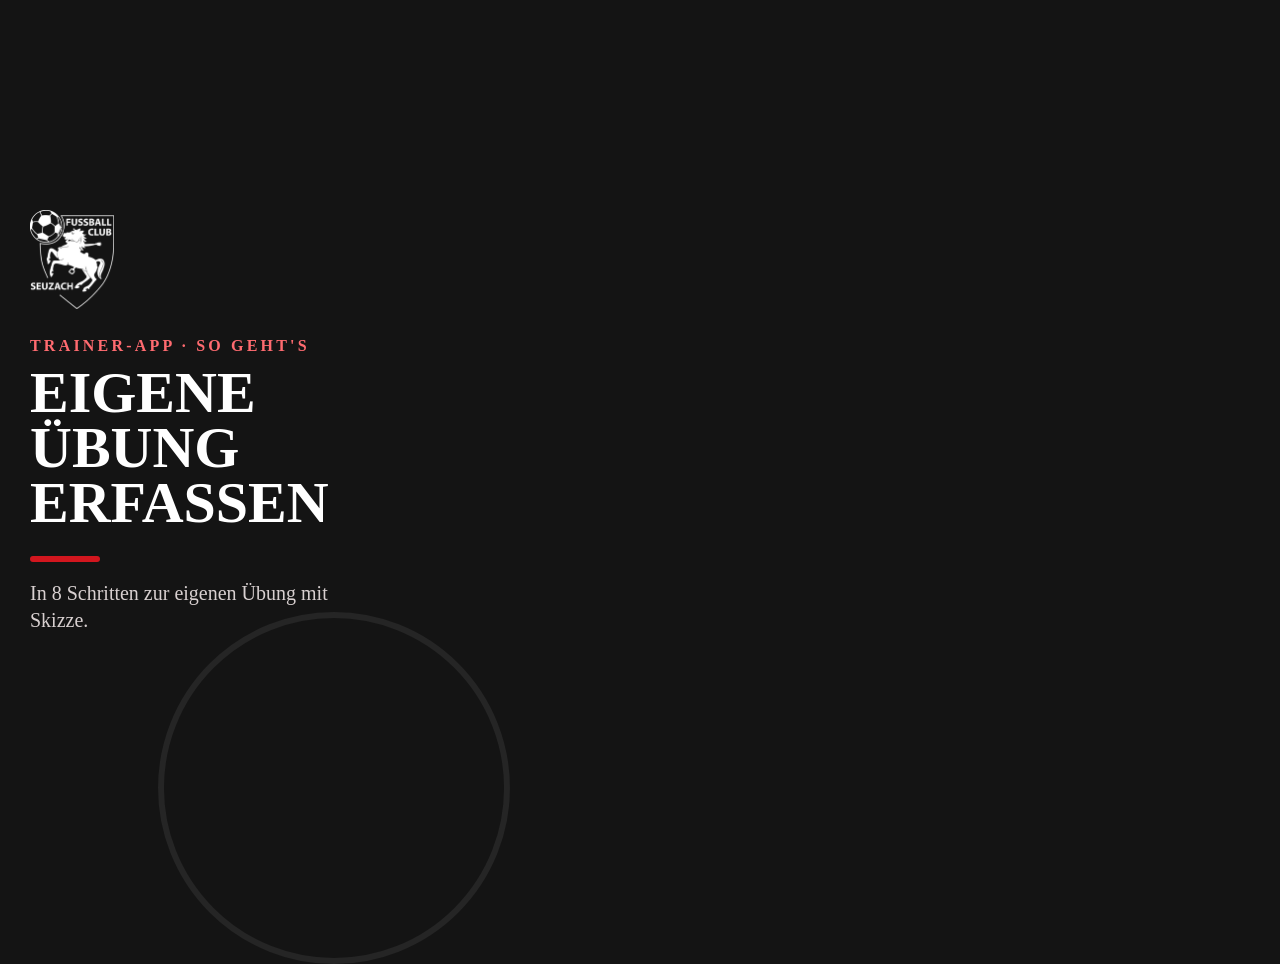
<file: tools/videos/intro.html>
<!doctype html><html><head><meta charset=utf-8><style>
body{margin:0;width:390px;height:844px;background:#141414;color:#fff;font-family:'Source Sans 3';display:flex;flex-direction:column;justify-content:center;padding:0 30px;box-sizing:border-box;position:relative;overflow:hidden}
body::after{content:"";position:absolute;right:-120px;bottom:-120px;width:340px;height:340px;border:6px solid rgba(255,255,255,.07);border-radius:50%}
img{width:84px;margin-bottom:26px}.ey{font-family:'Barlow Condensed';font-weight:700;letter-spacing:.2em;text-transform:uppercase;color:#FF6B70;font-size:16px;margin:0 0 8px}
h1{font-family:'Barlow Condensed';font-weight:800;text-transform:uppercase;font-size:58px;line-height:.95;margin:0}
p{font-size:20px;color:#d8d0d0;line-height:1.35;margin:18px 0 0}.bar{width:70px;height:6px;background:#D2161E;border-radius:3px;margin-top:26px}
</style></head><body><img src="[data-uri]"><p class=ey>Trainer-App · So geht's</p><h1>Eigene Übung erfassen</h1><div class=bar></div><p>In 8 Schritten zur eigenen Übung mit Skizze.</p></body></html>
</file>
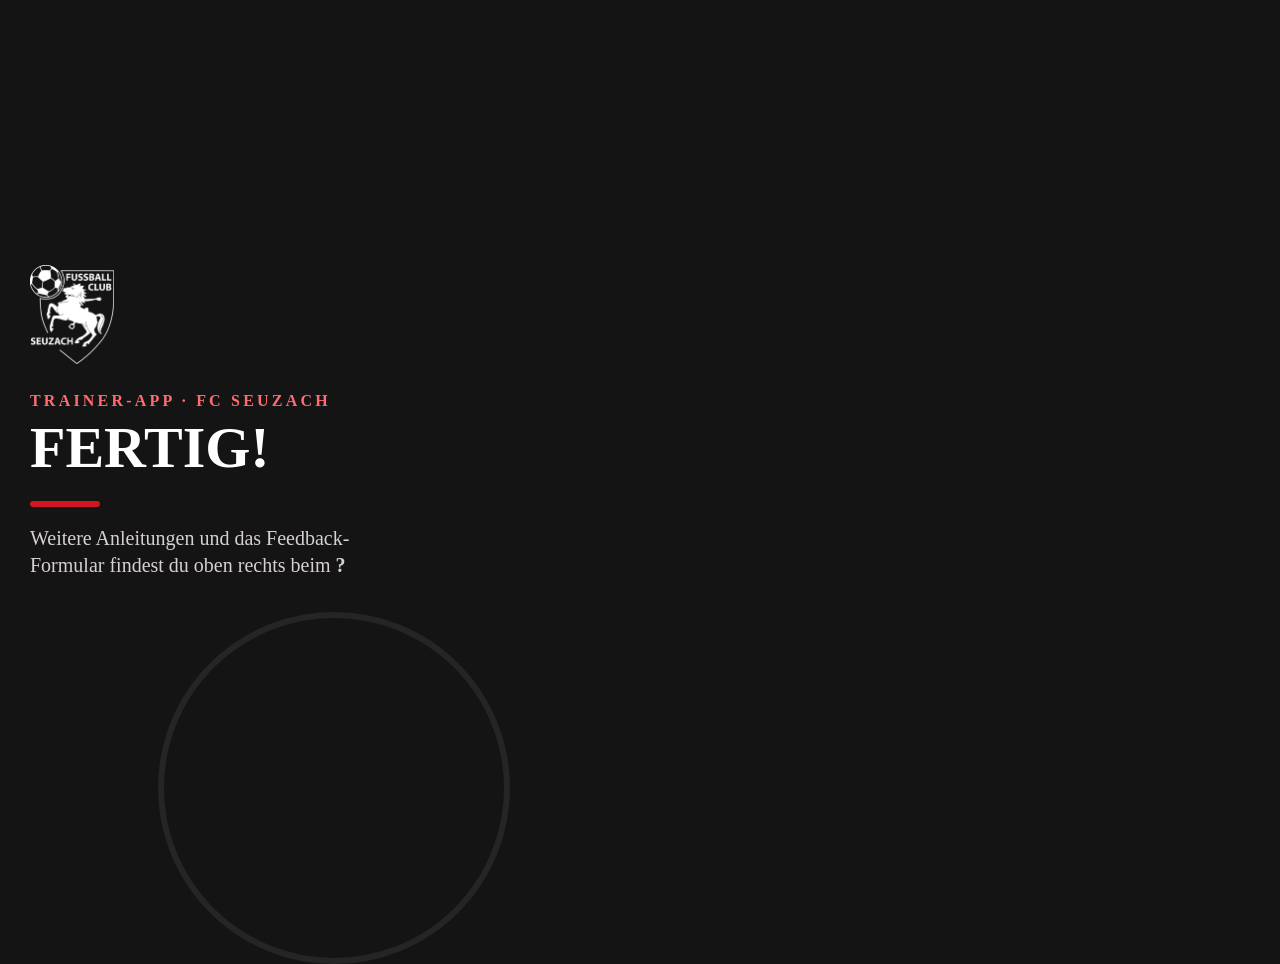
<file: tools/videos/outro.html>
<!doctype html><html><head><meta charset=utf-8><style>
body{margin:0;width:390px;height:844px;background:#141414;color:#fff;font-family:'Source Sans 3';display:flex;flex-direction:column;justify-content:center;padding:0 30px;box-sizing:border-box;position:relative;overflow:hidden}
body::after{content:"";position:absolute;right:-120px;bottom:-120px;width:340px;height:340px;border:6px solid rgba(255,255,255,.07);border-radius:50%}
img{width:84px;margin-bottom:26px}.ey{font-family:'Barlow Condensed';font-weight:700;letter-spacing:.2em;text-transform:uppercase;color:#FF6B70;font-size:16px;margin:0 0 8px}
h1{font-family:'Barlow Condensed';font-weight:800;text-transform:uppercase;font-size:58px;line-height:.95;margin:0}
p{font-size:20px;color:#d8d0d0;line-height:1.35;margin:18px 0 0}.bar{width:70px;height:6px;background:#D2161E;border-radius:3px;margin-top:26px}
</style></head><body><img src="[data-uri]"><p class=ey>Trainer-App · FC Seuzach</p><h1>Fertig!</h1><div class=bar></div><p>Weitere Anleitungen und das Feedback-Formular findest du oben rechts beim <b>?</b></p></body></html>
</file>
